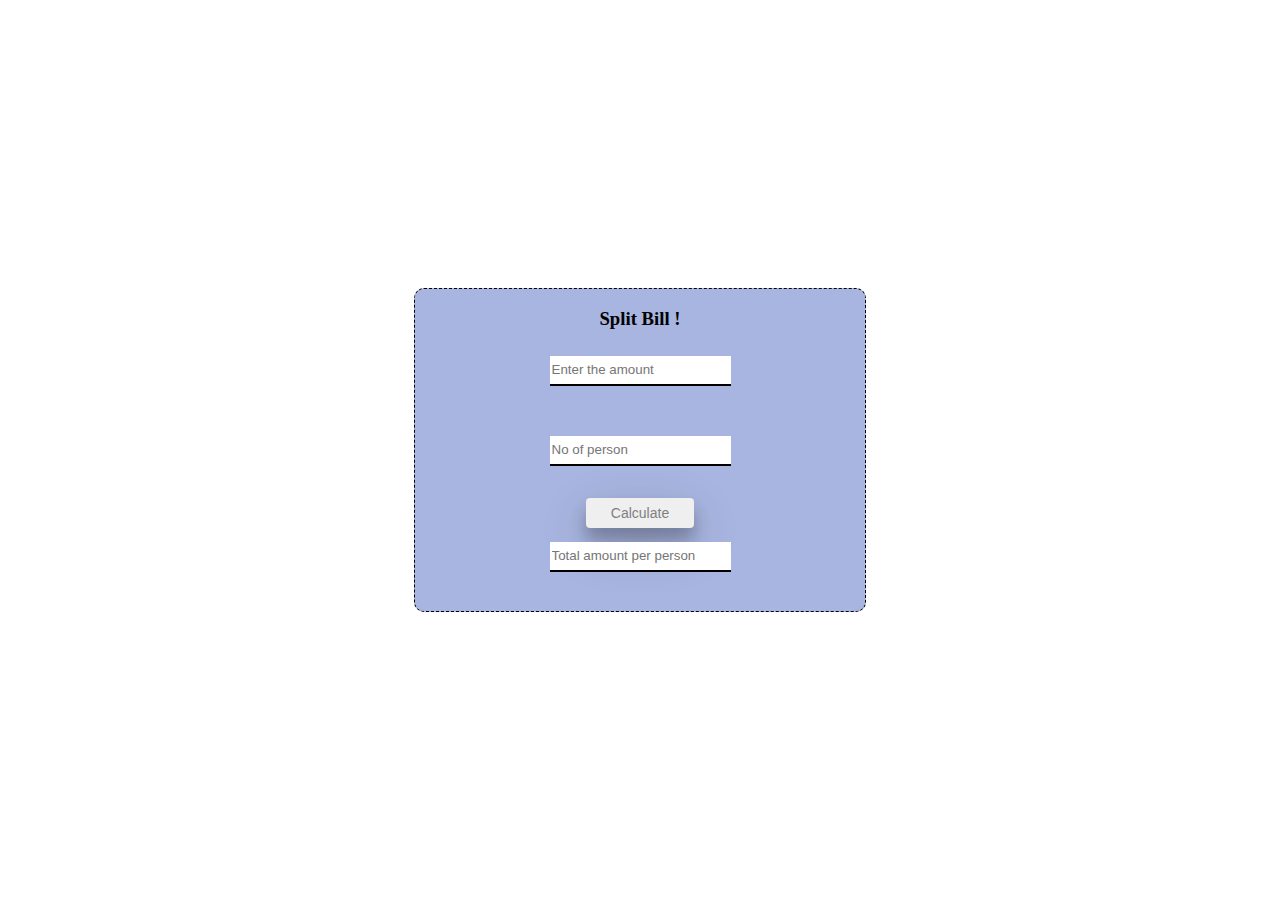
<file: Assignments/billSplit/index.html>
<!DOCTYPE html>
<html lang="en">
<head>
    <meta charset="UTF-8">
    <meta name="viewport" content="width=device-width, initial-scale=1.0">
    <title>Split Bill</title>
    <link rel="stylesheet" href="./style.css">
</head>
<body>
    <div class="container">
        <h3>Split Bill !</h3>
        <input type="text" placeholder="Enter the amount" class="amount" id="amt">
        <span id="warning1" style="color: red;"></span><br><br>
        <input type="text" placeholder="No of person" class="person" id="prn">
        <span id="warning2" style="color: red;"></span><br>
        <button class="calculation" id="cal">Calculate</button>
        <input type="text" placeholder="Total amount per person" class="total" id="ttl">
        <p id="result"></p> <!-- Element to display the calculated total -->
    </div>
    <script src="../billSplit/app.js"></script>
</body>
</html>
</file>
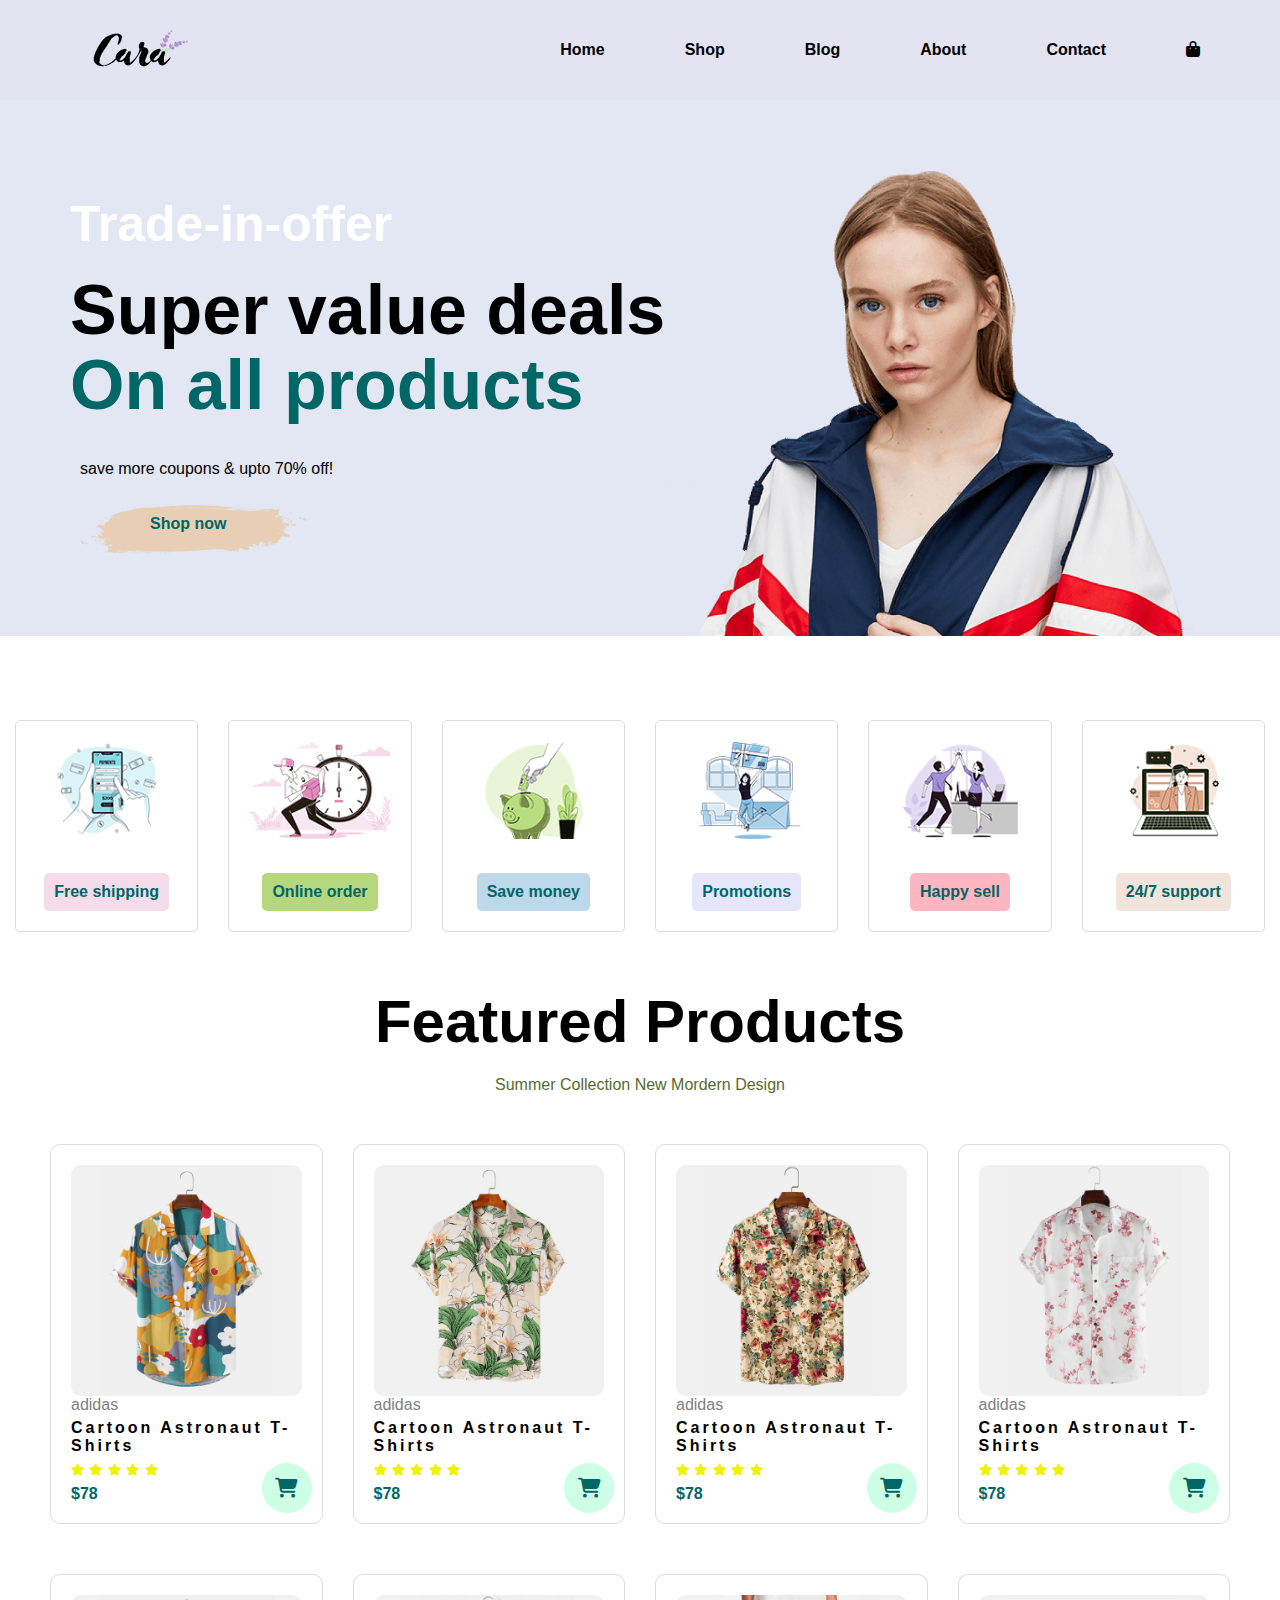
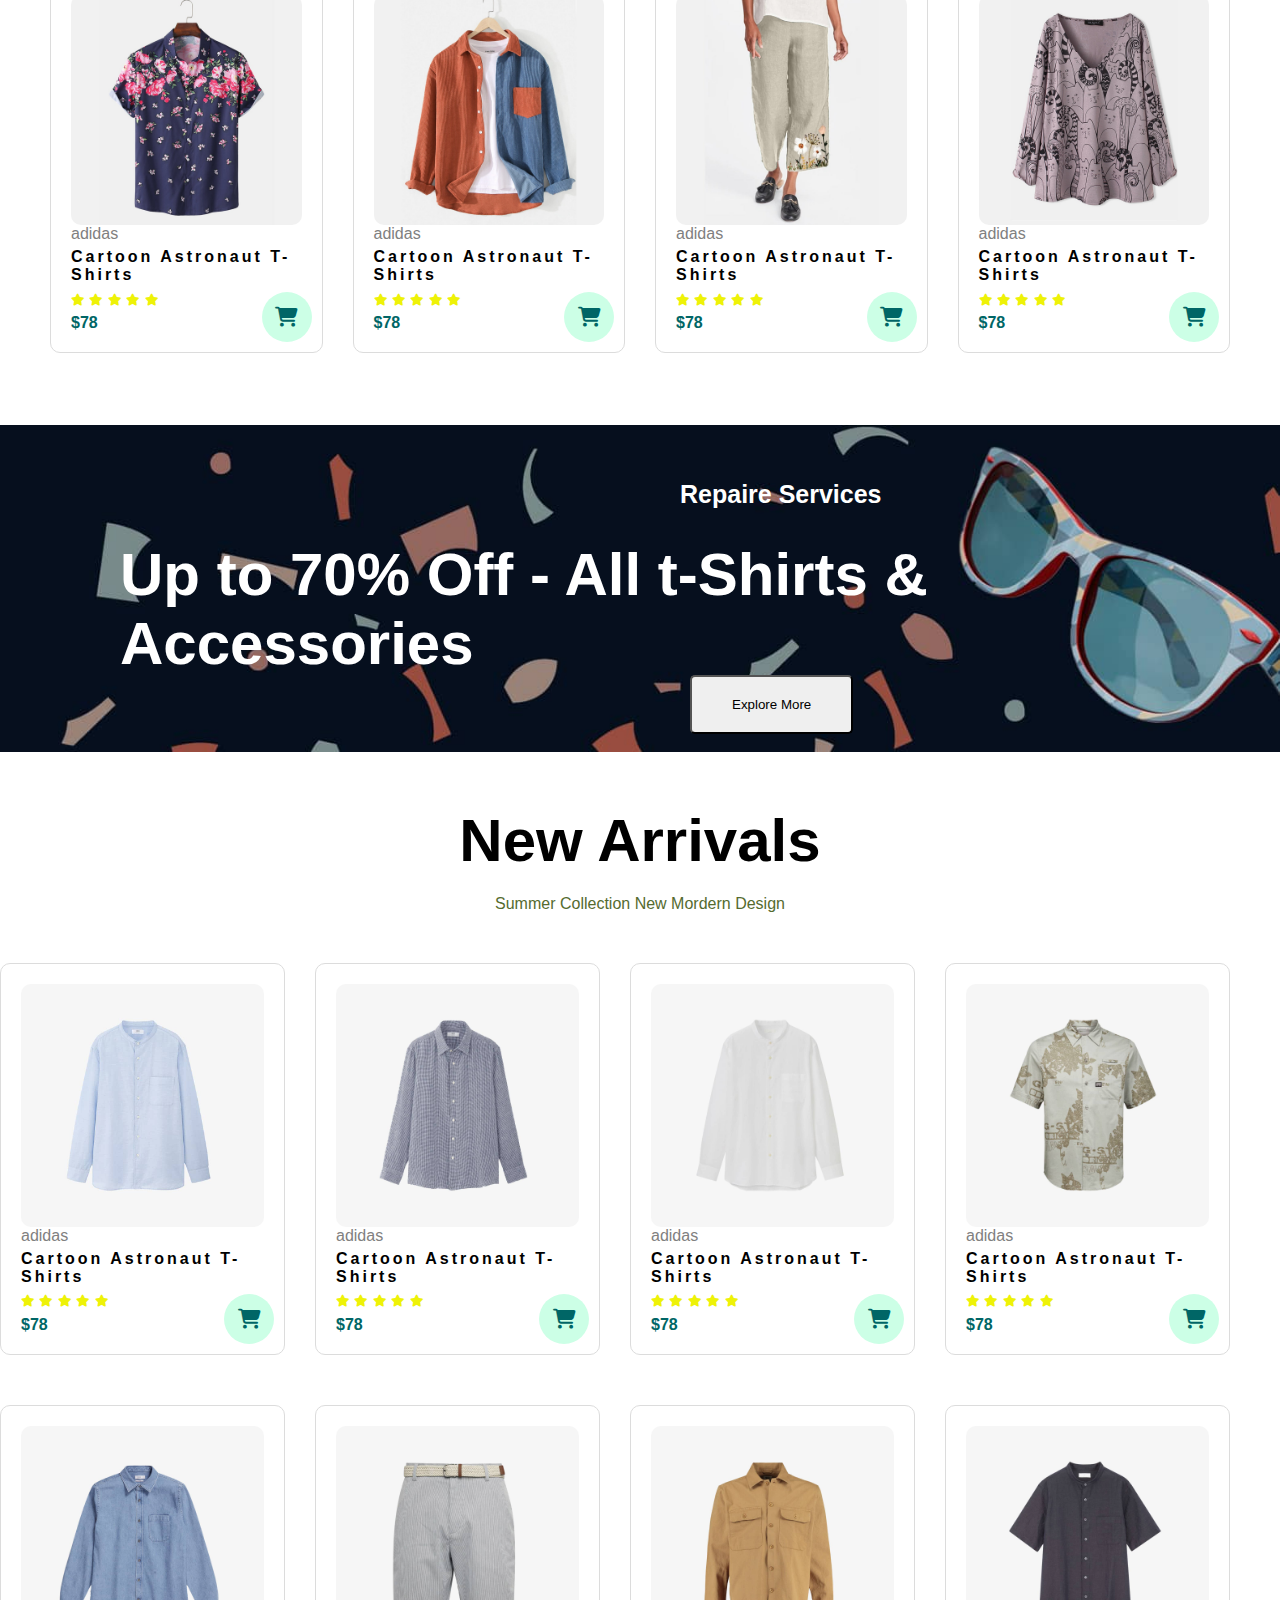
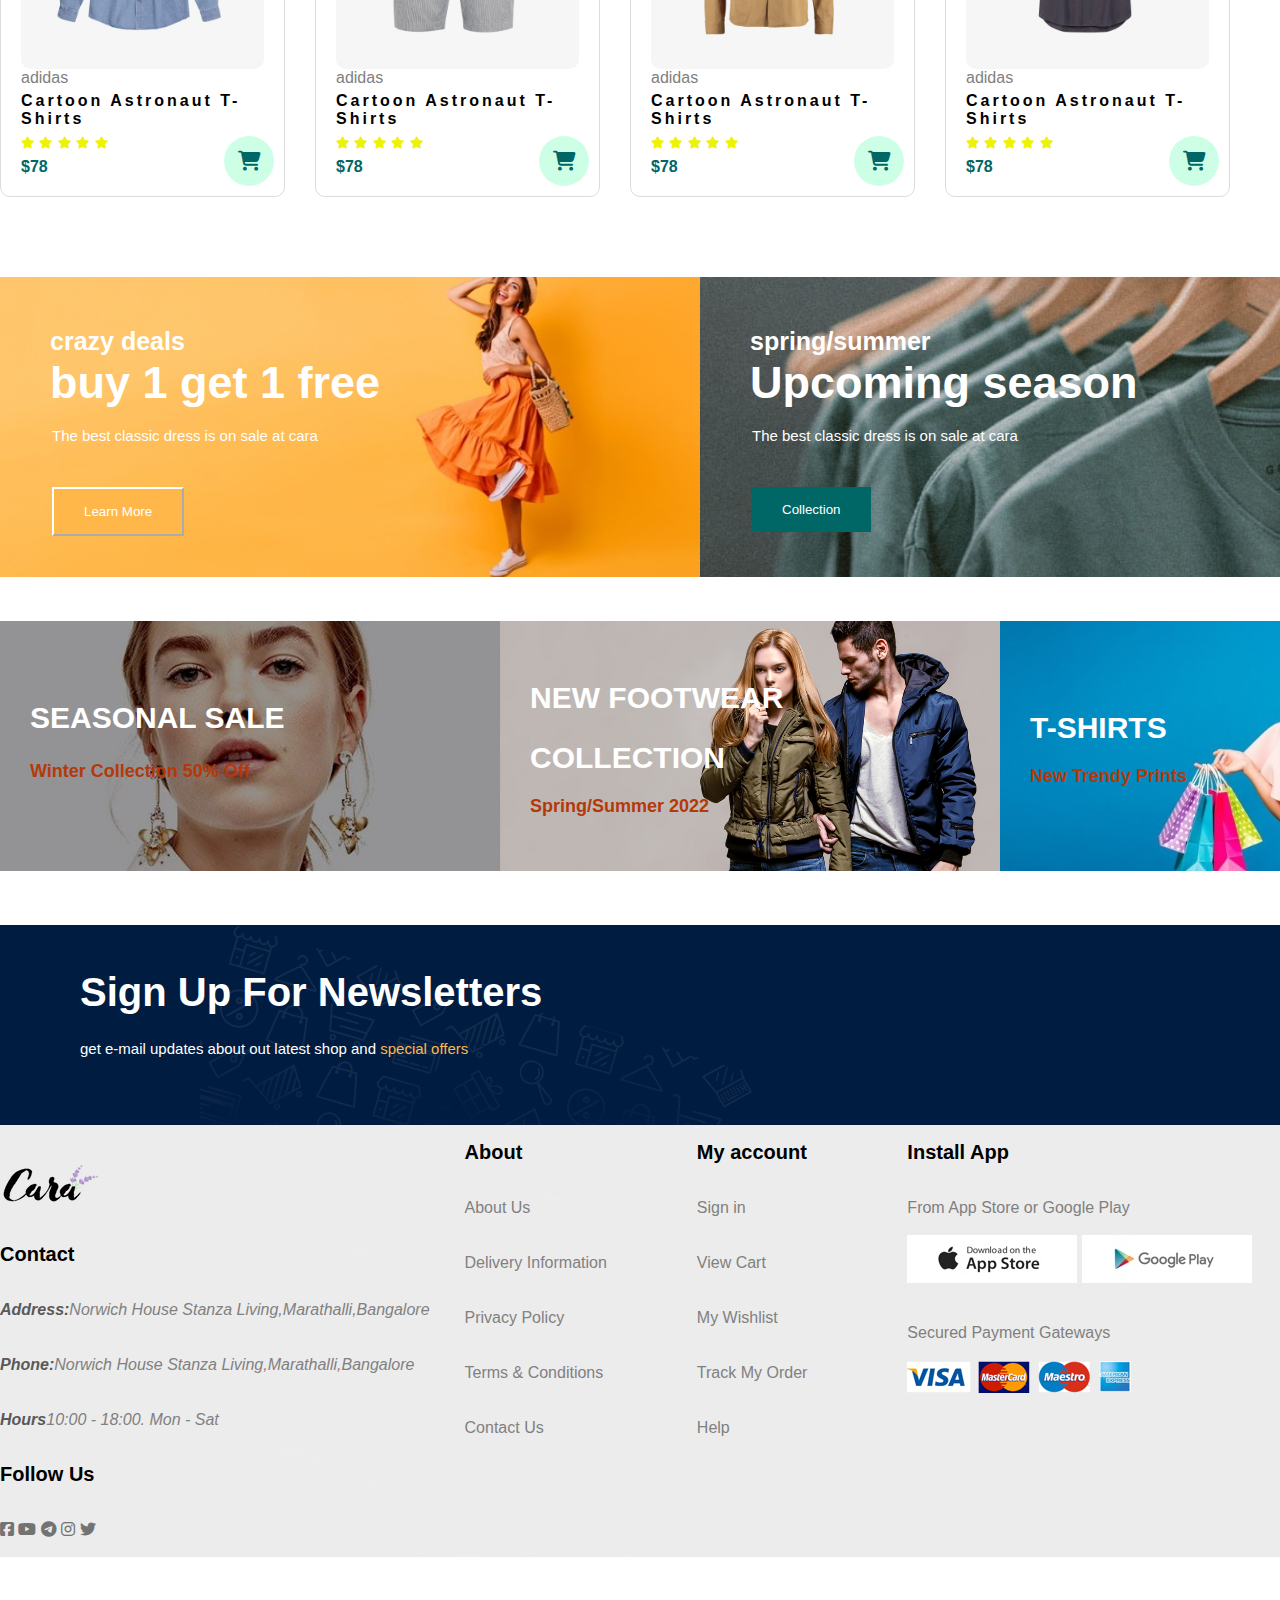
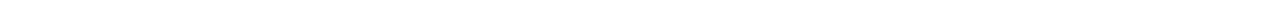
<file: Assignments/Shopping website/index.html>
<!DOCTYPE html>
<html lang="en">
<head>
    <meta charset="UTF-8">
    <meta name="viewport" content="width=device-width, initial-scale=1.0">
    <title>Shopping Website</title>
    <link rel="stylesheet" href="./style.css">
    <link rel="stylesheet" href="https://cdnjs.cloudflare.com/ajax/libs/font-awesome/6.4.0/css/all.min.css">
</head>
<body>
    <nav class="navBar">
        <div class="navLogo">
            <img src="./images/logo.png" alt="logo">
        </div>
    <div class="container">
        <div class="containerItems"> <a href="#"> Home </a> </div>
        <div class="containerItems"> <a href="#"> Shop </a> </div>
        <div class="containerItems" > <a href="#"> Blog </a> </div>
        <div class="containerItems"> <a href="#"> About </a> </div>
        <div class="containerItems"> <a href="#"> Contact </a> </div>
        <div class="containerItems"> <a href="#"> <i class="fa-solid fa-bag-shopping" style="color: #000000;">  </i> </a> </div>
    </div>
     </nav>
   
    <div class="banner1">
        <img src="./images/hero4crop.png" alt="banner" width="100%">
     <div class="banContent1">
        <p > Trade-in-offer </p>
     </div>
     <div class="banContent2" >
        <p>Super value deals</p>
     </div>
     <div class="banContent3">
        <p >On all products</p>
     </div>  
     <div class="banContent4">
        <p>save more coupons & upto 70% off!</p>
     </div> 
     <div class="submitimg">
        <img src="./images/button.png" alt="submit">
     </div>
     <div class="banContent5">
        Shop now
     </div>
     </div>
     <div class="card-container1">
        <div class="card1">
          <img src="./images/features/f1.png" alt="Image 1">
          <p class="p1">Free shipping</p>
        </div>
        <div class="card1">
          <img src="./images/features/f2.png" alt="Image 2">
          <p class="p2">Online order</p>
        </div>
        <div class="card1">
            <img src="./images/features/f3.png" alt="Image 3">
            <p class="p3">Save money</p>
          </div>
          <div class="card1">
            <img src="./images/features/f4.png" alt="Image 4">
            <p class="p4">Promotions</p>
          </div>
          <div class="card1">
            <img src="./images/features/f5.png" alt="Image 5">
            <p class="p5">Happy sell</p>
          </div>
          <div class="card1">
            <img src="./images/features/f6.png" alt="Image 6">
            <p class="p6">24/7 support</p>
          </div>  
       
      </div>
      <div class="afterBannerText1">
      <p>Featured Products</p>
     </div>
     </div>
     <div class="afterBannerText2">
     <p>Summer Collection New Mordern Design</p>
     </div>


        <div class="card-container2">
          <div class="card2">
            <img src="./images/products/f1.jpg" alt="Image 1" class="cardimg">
            <p class="p7">adidas</p>
            <p class="p8">Cartoon Astronaut T-Shirts</p>
            <div class="stars">
              <i class="fa-solid fa-star fa-xs" style="color: #eef207;"></i>
              <i class="fa-solid fa-star fa-xs" style="color: #eef207;"></i>
              <i class="fa-solid fa-star fa-xs" style="color: #eef207;"></i>
              <i class="fa-solid fa-star fa-xs" style="color: #eef207;"></i>
              <i class="fa-solid fa-star fa-xs" style="color: #eef207;"></i>
            </div>
            <p class="price">$78</p>
            <div class="cart">
              <i class="fa-solid fa-cart-shopping" style="color: #006666;"></i> 
            </div>
          </div>
        
          <div class="card2">
            <img src="./images/products/f2.jpg" alt="Image 1" class="cardimg">
            <p class="p7">adidas</p>
            <p class="p8">Cartoon Astronaut T-Shirts</p>
            <div class="stars">
              <i class="fa-solid fa-star fa-xs" style="color: #eef207;"></i>
              <i class="fa-solid fa-star fa-xs" style="color: #eef207;"></i>
              <i class="fa-solid fa-star fa-xs" style="color: #eef207;"></i>
              <i class="fa-solid fa-star fa-xs" style="color: #eef207;"></i>
              <i class="fa-solid fa-star fa-xs" style="color: #eef207;"></i>
            </div>
            <p class="price">$78</p>
            <div class="cart">
              <i class="fa-solid fa-cart-shopping" style="color: #006666;"></i> 
            </div>
          </div>
        
          <div class="card2">
            <img src="./images/products/f3.jpg" alt="Image 1" class="cardimg">
            <p class="p7">adidas</p>
            <p class="p8">Cartoon Astronaut T-Shirts</p>
            <div class="stars">
              <i class="fa-solid fa-star fa-xs" style="color: #eef207;"></i>
              <i class="fa-solid fa-star fa-xs" style="color: #eef207;"></i>
              <i class="fa-solid fa-star fa-xs" style="color: #eef207;"></i>
              <i class="fa-solid fa-star fa-xs" style="color: #eef207;"></i>
              <i class="fa-solid fa-star fa-xs" style="color: #eef207;"></i>
            </div>
            <p class="price">$78</p>
            <div class="cart">
              <i class="fa-solid fa-cart-shopping" style="color: #006666;"></i> 
            </div>
          </div>

          <div class="card2">
            <img src="./images/products/f4.jpg" alt="Image 1" class="cardimg">
            <p class="p7">adidas</p>
            <p class="p8">Cartoon Astronaut T-Shirts</p>
            <div class="stars">
              <i class="fa-solid fa-star fa-xs" style="color: #eef207;"></i>
              <i class="fa-solid fa-star fa-xs" style="color: #eef207;"></i>
              <i class="fa-solid fa-star fa-xs" style="color: #eef207;"></i>
              <i class="fa-solid fa-star fa-xs" style="color: #eef207;"></i>
              <i class="fa-solid fa-star fa-xs" style="color: #eef207;"></i>
            </div>
            <p class="price">$78</p>
            <div class="cart">
              <i class="fa-solid fa-cart-shopping" style="color: #006666;"></i> 
            </div>
          </div>
        </div>



        <div class="card-container3">
          <div class="card3">
            <img src="./images/products/f5.jpg" alt="Image 1" class="cardimg">
            <p class="p7">adidas</p>
            <p class="p8">Cartoon Astronaut T-Shirts</p>
            <div class="stars">
              <i class="fa-solid fa-star fa-xs" style="color: #eef207;"></i>
              <i class="fa-solid fa-star fa-xs" style="color: #eef207;"></i>
              <i class="fa-solid fa-star fa-xs" style="color: #eef207;"></i>
              <i class="fa-solid fa-star fa-xs" style="color: #eef207;"></i>
              <i class="fa-solid fa-star fa-xs" style="color: #eef207;"></i>
            </div>
            <p class="price">$78</p>
            <div class="cart">
              <i class="fa-solid fa-cart-shopping" style="color: #006666;"></i> 
            </div>
          </div>
        
          <div class="card3">
            <img src="./images/products/f6.jpg" alt="Image 1" class="cardimg">
            <p class="p7">adidas</p>
            <p class="p8">Cartoon Astronaut T-Shirts</p>
            <div class="stars">
              <i class="fa-solid fa-star fa-xs" style="color: #eef207;"></i>
              <i class="fa-solid fa-star fa-xs" style="color: #eef207;"></i>
              <i class="fa-solid fa-star fa-xs" style="color: #eef207;"></i>
              <i class="fa-solid fa-star fa-xs" style="color: #eef207;"></i>
              <i class="fa-solid fa-star fa-xs" style="color: #eef207;"></i>
            </div>
            <p class="price">$78</p>
            <div class="cart">
              <i class="fa-solid fa-cart-shopping" style="color: #006666;"></i> 
            </div>
          </div>
        
          <div class="card3">
            <img src="./images/products/f7.jpg" alt="Image 1" class="cardimg">
            <p class="p7">adidas</p>
            <p class="p8">Cartoon Astronaut T-Shirts</p>
            <div class="stars">
              <i class="fa-solid fa-star fa-xs" style="color: #eef207;"></i>
              <i class="fa-solid fa-star fa-xs" style="color: #eef207;"></i>
              <i class="fa-solid fa-star fa-xs" style="color: #eef207;"></i>
              <i class="fa-solid fa-star fa-xs" style="color: #eef207;"></i>
              <i class="fa-solid fa-star fa-xs" style="color: #eef207;"></i>
            </div>
            <p class="price">$78</p>
            <div class="cart">
              <i class="fa-solid fa-cart-shopping" style="color: #006666;"></i> 
            </div>
          </div>

          <div class="card3">
            <img src="./images/products/f8.jpg" alt="Image 1" class="cardimg">
            <p class="p7">adidas</p>
            <p class="p8">Cartoon Astronaut T-Shirts</p>
            <div class="stars">
              <i class="fa-solid fa-star fa-xs" style="color: #eef207;"></i>
              <i class="fa-solid fa-star fa-xs" style="color: #eef207;"></i>
              <i class="fa-solid fa-star fa-xs" style="color: #eef207;"></i>
              <i class="fa-solid fa-star fa-xs" style="color: #eef207;"></i>
              <i class="fa-solid fa-star fa-xs" style="color: #eef207;"></i>
            </div>
            <p class="price">$78</p>
            <div class="cart">
              <i class="fa-solid fa-cart-shopping" style="color: #006666;"></i> 
            </div>
          </div>
        </div>
        <br><br><br><br>

           
    <div class="banner2">
      <img src="./images/banner/b2.jpg" alt="banner" width="100%">
    <div class="banContent10">
      <p > Repaire Services </p>
   </div>
   <div class="banContent11" >
      <p>Up to 70% Off - All t-Shirts & Accessories </p>
   </div>
     <button class="explorebut">Explore More</button>
   </div>

       
  </div>
  <div class="afterBannerText3">
  <p>New Arrivals</p>
 </div>
 </div>
 <div class="afterBannerText4">
 <p>Summer Collection New Mordern Design</p>
 </div> 

 <div class="card-container4">
  <div class="card2">
    <img src="./images/products/n1.jpg" alt="Image 1" class="cardimg">
    <p class="p7">adidas</p>
    <p class="p8">Cartoon Astronaut T-Shirts</p>
    <div class="stars">
      <i class="fa-solid fa-star fa-xs" style="color: #eef207;"></i>
      <i class="fa-solid fa-star fa-xs" style="color: #eef207;"></i>
      <i class="fa-solid fa-star fa-xs" style="color: #eef207;"></i>
      <i class="fa-solid fa-star fa-xs" style="color: #eef207;"></i>
      <i class="fa-solid fa-star fa-xs" style="color: #eef207;"></i>
    </div>
    <p class="price">$78</p>
    <div class="cart">
      <i class="fa-solid fa-cart-shopping" style="color: #006666;"></i> 
    </div>
  </div>

  <div class="card2">
    <img src="./images/products/n2.jpg" alt="Image 1" class="cardimg">
    <p class="p7">adidas</p>
    <p class="p8">Cartoon Astronaut T-Shirts</p>
    <div class="stars">
      <i class="fa-solid fa-star fa-xs" style="color: #eef207;"></i>
      <i class="fa-solid fa-star fa-xs" style="color: #eef207;"></i>
      <i class="fa-solid fa-star fa-xs" style="color: #eef207;"></i>
      <i class="fa-solid fa-star fa-xs" style="color: #eef207;"></i>
      <i class="fa-solid fa-star fa-xs" style="color: #eef207;"></i>
    </div>
    <p class="price">$78</p>
    <div class="cart">
      <i class="fa-solid fa-cart-shopping" style="color: #006666;"></i> 
    </div>
  </div>

  <div class="card2">
    <img src="./images/products/n3.jpg" alt="Image 1" class="cardimg">
    <p class="p7">adidas</p>
    <p class="p8">Cartoon Astronaut T-Shirts</p>
    <div class="stars">
      <i class="fa-solid fa-star fa-xs" style="color: #eef207;"></i>
      <i class="fa-solid fa-star fa-xs" style="color: #eef207;"></i>
      <i class="fa-solid fa-star fa-xs" style="color: #eef207;"></i>
      <i class="fa-solid fa-star fa-xs" style="color: #eef207;"></i>
      <i class="fa-solid fa-star fa-xs" style="color: #eef207;"></i>
    </div>
    <p class="price">$78</p>
    <div class="cart">
      <i class="fa-solid fa-cart-shopping" style="color: #006666;"></i> 
    </div>
  </div>

  <div class="card2">
    <img src="./images/products/n4.jpg" alt="Image 1" class="cardimg">
    <p class="p7">adidas</p>
    <p class="p8">Cartoon Astronaut T-Shirts</p>
    <div class="stars">
      <i class="fa-solid fa-star fa-xs" style="color: #eef207;"></i>
      <i class="fa-solid fa-star fa-xs" style="color: #eef207;"></i>
      <i class="fa-solid fa-star fa-xs" style="color: #eef207;"></i>
      <i class="fa-solid fa-star fa-xs" style="color: #eef207;"></i>
      <i class="fa-solid fa-star fa-xs" style="color: #eef207;"></i>
    </div>
    <p class="price">$78</p>
    <div class="cart">
      <i class="fa-solid fa-cart-shopping" style="color: #006666;"></i> 
    </div>
  </div>
</div>  


<div class="card-container5">
  <div class="card3">
    <img src="./images/products/n5.jpg" alt="Image 1" class="cardimg">
    <p class="p7">adidas</p>
    <p class="p8">Cartoon Astronaut T-Shirts</p>
    <div class="stars">
      <i class="fa-solid fa-star fa-xs" style="color: #eef207;"></i>
      <i class="fa-solid fa-star fa-xs" style="color: #eef207;"></i>
      <i class="fa-solid fa-star fa-xs" style="color: #eef207;"></i>
      <i class="fa-solid fa-star fa-xs" style="color: #eef207;"></i>
      <i class="fa-solid fa-star fa-xs" style="color: #eef207;"></i>
    </div>
    <p class="price">$78</p>
    <div class="cart">
      <i class="fa-solid fa-cart-shopping" style="color: #006666;"></i> 
    </div>
  </div>

  <div class="card3">
    <img src="./images/products/n6.jpg" alt="Image 1" class="cardimg">
    <p class="p7">adidas</p>
    <p class="p8">Cartoon Astronaut T-Shirts</p>
    <div class="stars">
      <i class="fa-solid fa-star fa-xs" style="color: #eef207;"></i>
      <i class="fa-solid fa-star fa-xs" style="color: #eef207;"></i>
      <i class="fa-solid fa-star fa-xs" style="color: #eef207;"></i>
      <i class="fa-solid fa-star fa-xs" style="color: #eef207;"></i>
      <i class="fa-solid fa-star fa-xs" style="color: #eef207;"></i>
    </div>
    <p class="price">$78</p>
    <div class="cart">
      <i class="fa-solid fa-cart-shopping" style="color: #006666;"></i> 
    </div>
  </div>

  <div class="card3">
    <img src="./images/products/n7.jpg" alt="Image 1" class="cardimg">
    <p class="p7">adidas</p>
    <p class="p8">Cartoon Astronaut T-Shirts</p>
    <div class="stars">
      <i class="fa-solid fa-star fa-xs" style="color: #eef207;"></i>
      <i class="fa-solid fa-star fa-xs" style="color: #eef207;"></i>
      <i class="fa-solid fa-star fa-xs" style="color: #eef207;"></i>
      <i class="fa-solid fa-star fa-xs" style="color: #eef207;"></i>
      <i class="fa-solid fa-star fa-xs" style="color: #eef207;"></i>
    </div>
    <p class="price">$78</p>
    <div class="cart">
      <i class="fa-solid fa-cart-shopping" style="color: #006666;"></i> 
    </div>
  </div>

  <div class="card3">
    <img src="./images/products/n8.jpg" alt="Image 1" class="cardimg">
    <p class="p7">adidas</p>
    <p class="p8">Cartoon Astronaut T-Shirts</p>
    <div class="stars">
      <i class="fa-solid fa-star fa-xs" style="color: #eef207;"></i>
      <i class="fa-solid fa-star fa-xs" style="color: #eef207;"></i>
      <i class="fa-solid fa-star fa-xs" style="color: #eef207;"></i>
      <i class="fa-solid fa-star fa-xs" style="color: #eef207;"></i>
      <i class="fa-solid fa-star fa-xs" style="color: #eef207;"></i>
    </div>
    <p class="price">$78</p>
    <div class="cart">
      <i class="fa-solid fa-cart-shopping" style="color: #006666;"></i> 
    </div>
  </div>
</div> 



<div class="naveenContainer">
 <div class="naveenConImg1">
  <img src="./images/banner/b17.jpg" alt="banner">
  <p class="caption-text1">crazy deals</p>
  <p class="caption-text2">buy 1 get 1 free</p>
  <p class="caption-text3">The best classic dress is on sale at cara</p>
  <button class="learnbut">Learn More</button>
 </div>
 <div class="naveenConImg2">
  <img src="./images/banner/b10.jpg" alt="banner">
      <p class="caption-text4">spring/summer</p>
      <p class="caption-text5">Upcoming season</p>
      <p class="caption-text6">The best classic dress is on sale at cara</p>
      <button class="collbut">Collection</button>
 </div>
</div>


 <div class="erumaContainer">
  <div class="erumaConImg">
   <img src="./images/banner/b7.jpg" alt="banner">
   <p class="caption-text7">SEASONAL SALE</p>
   <p class="caption-text8">Winter Collection 50% Off</p>
  </div>
  <div class="erumaConImg">
   <img src="./images/banner/b4.jpg" alt="banner">
       <p class="caption-text9">NEW FOOTWEAR</p>
       <p class="caption-text10">COLLECTION</p>
       <p class="caption-text11">Spring/Summer 2022</p>   
  </div>
  <div class="erumaConImg">
    <img src="./images/banner/b18.jpg" alt="banner">
        <p class="caption-text12">T-SHIRTS</p>
        <p class="caption-text13">New Trendy Prints</p>
   </div>
 </div>
 <br><br><br>
 <div class="baaduContainer">
  <img src="./images/banner/b14.png" alt="banner">
  <div class="baaducontent">
      <p class="baaducontent1">Sign Up For Newsletters</p>
      <p class="baaducontent2">get e-mail updates about out latest shop and <span class="special">special offers</span></p>
     
  </div>

</div>

 <div class="pannicontainer">

  <div class="panni1">
  <img src="./images/logo.png" alt="logo">
  <p class="contact">Contact</p>
  <p><b><i class="text1">Address:</i></b><i class="text">Norwich House Stanza Living,Marathalli,Bangalore</i></p>
  <p><b><i class="text1">Phone:</i></b><i class="text">Norwich House Stanza Living,Marathalli,Bangalore</i></p>
  <p><b><i class="text1">Hours</i></b><i class="text">10:00 - 18:00. Mon - Sat</i></p>
  <p class="follow">Follow Us</p>
  <i class="fa-brands fa-square-facebook" style="color: #737373;"></i>
  <i class="fa-brands fa-youtube" style="color: #737373;"></i>
  <i class="fa-brands fa-telegram" style="color: #737373;"></i>
  <i class="fa-brands fa-instagram" style="color: #737373;"></i>
  <i class="fa-brands fa-twitter" style="color: #737373;"></i>
  </div>

  <div class="panni2">
      <p class="about">About</p>
      <p class="text">About Us</p>
      <p class="text">Delivery Information</p>
      <p class="text">Privacy Policy</p>
      <p class="text">Terms & Conditions</p>
      <p class="text">Contact Us</p>
  </div>

  <div class="panni3">
      <p class="about">My account</p>
      <p class="text">Sign in</p>
      <p class="text">View Cart</p>
      <p class="text">My Wishlist</p>
      <p class="text">Track My Order</p>
      <p class="text">Help</p>
  </div>
  <div class="panni4">
    <p class="about">Install App</p>
    <p class="text">From App Store or Google Play</p>
    <img src="./images/pay/app.jpg" alt="appstore logo" >
    <img src="./images/pay/play.jpg" alt="playstore logo">
    <p class="text">Secured Payment Gateways</p>
    <img src="./images/pay/pay.png" alt="payment logo">

  </div>
  </div>
 </body>
</html>
</file>
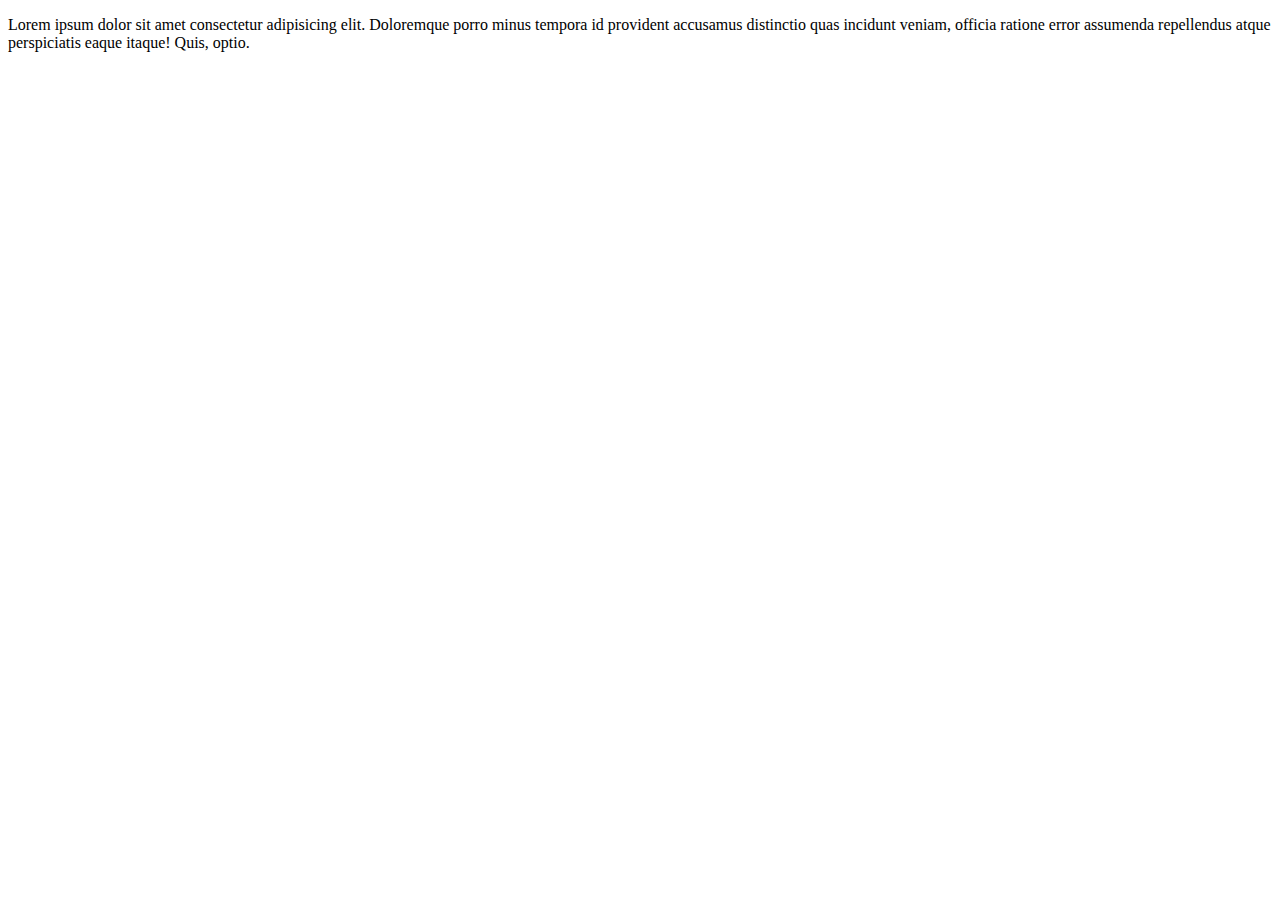
<file: Assignments/git26-06-23.html>
<!DOCTYPE html>
<html lang="en">
<head>
    <meta charset="UTF-8">
    <meta name="viewport" content="width=device-width, initial-scale=1.0">
    <title>Github</title>
</head>
<body>
    <p>Lorem ipsum dolor sit amet consectetur adipisicing elit. Doloremque porro minus tempora id provident accusamus distinctio quas incidunt veniam, officia ratione error assumenda repellendus atque perspiciatis eaque itaque! Quis, optio.</p>
</body>
</html>
</file>
<file: Assignments/billSplit/style.css>
html, body {
    height: 100%;
    margin: 0;
    display: flex;
    justify-content: center;
    align-items: center;
  }
  
.container{
    display: flex;
    flex-direction: column;
    justify-content:space-evenly;
    border: 1px dashed black;
    border-radius: 10px;
    width: fit-content;
    align-items: center;
    width: 450px;
    background-color: rgb(168, 181, 224) ;
    
}
.amount , .person , .calculation , .total {
    margin: 7px;
    width: fit-content;
}

.amount , .person , .total {
   height: 30px;
   border: none;
   border-bottom: 2px solid black;
   box-sizing: border-box;
   background-color: rgb (200, 217, 240);
}

.calculation{
        background-color:rgb (200, 217, 240);
        border: none;
        padding: 7px 25px;
        text-align: center;
        text-decoration: none;
        display: inline-block;
        font-size: 14px;
        color:grey;
        cursor: pointer;
        border-radius: 4px;
        box-shadow: 0 12px 16px 0 rgba(0,0,0,0.24), 0 17px 50px 0 rgba(0,0,0,0.19);
        
}
</file>
<file: Assignments/Shopping website/style.css>
*{
    margin: 0px;
    padding: 0px;
}
.navBar{
    background-color:rgb(228,227,242);
    display: flex;
    flex-wrap: wrap;
    height: 100px;
   box-shadow: 0px 2px 5px rgba(0,0,0,0.5);
   position: sticky;
    
    }
.navLogo{
    display: flex;
    align-items: center;
    padding-left: 90px; 

} 
.container {
   display: flex;
   align-items: center;
   justify-content: flex-end;
   flex-grow: 1;
}
.navBar .container .containerItems{
    padding: 40px;
    
    
}
.navBar .container .containerItems:last-child a i.fa-solid.fa-bag-shopping{
    padding-right: 40px;
}
.navBar .container .containerItems a{
   text-decoration: none;   
}
a {
    font-family: 'Segoe UI', Tahoma, Geneva, Verdana, sans-serif;
    font-weight: 650;
    color: #000;
}
a:hover{
    color:#006666;
}
.navBar .container .containerItems:last-child a i.fa-solid.fa-bag-shopping:hover {
    color:#006666;
}
.navBar .container .containerItems a {
    position: relative;
    text-decoration: none;
}

.navBar .container .containerItems a::after {
    content: "";
    position: absolute;
    bottom: -2px;
    left: 0;
    width: 0;
    height: 2px;
    background-color:#006666;
    transition: width 0.3s ease-in-out;
}

.navBar .container .containerItems a:hover::after {
    width: 50%;
}
.banner1{
    position: relative;
}
.banContent1{
    position: absolute;
    color: white;
    font-family:'Segoe UI', Tahoma, Geneva, Verdana, sans-serif; 
    font-size: 50px;
    font-weight: bolder;
    top: 95px;
    left: 70px;
}
.banContent2{
    position: absolute;
    color:#000 ;
    font-family:'Segoe UI', Tahoma, Geneva, Verdana, sans-serif; 
    font-size: 70px;
    font-weight: bolder;
    top: 170px;
    left: 70px;
}
.banContent3{
    position: absolute;
    color: #006666 ;
    font-family:'Segoe UI', Tahoma, Geneva, Verdana, sans-serif; 
    font-size: 70px;
    font-weight: bolder;
    top: 245px;
    left: 70px;
}
.banContent4{
  position: absolute;  
  top: 360px;
  left: 80px;
  font-family:'Segoe UI', Tahoma, Geneva, Verdana, sans-serif; 
  font-weight: lighter;
}
.submitimg{
    position: absolute;
    top:405px ;
    left: 80px;
}
.banContent5{
    position: absolute;
    top: 415px;
    left: 150px;
    font-family: 'Segoe UI', Tahoma, Geneva, Verdana, sans-serif;
    font-weight: bold;
    color: #006666;
}

.card-container1 {
    display: flex;
    margin-top: 80px;
  }
  
.card1 {
    width: calc(100% / 6);
    border: 1px solid gainsboro;
    padding: 20px;
    box-sizing: border-box;
    text-align: center;
    margin-right: 30px;
    border-radius: 5px;
  }
.card-container1 .card1:first-child {
    margin-left: 15px; 
  }
  
.card1:last-child {
    margin-right: 15px; 
  }
  
  .card1 img {
    width: 100%;
    height: auto;
    margin-bottom: 30px;
  }
  
.card1 .p1 {
    margin: 0;
    background-color:rgb(245,220,235);
    padding: 10px;
    border-radius: 5px;
    display: inline-block;
    font-family: 'Segoe UI', Tahoma, Geneva, Verdana, sans-serif;
    color: #006666;
    font-weight: bold;
  }
.card1 .p2 {
    margin: 0;
    background-color:rgb(183,215,127);
    padding: 10px;
    border-radius: 5px;
    display: inline-block;
    font-family: 'Segoe UI', Tahoma, Geneva, Verdana, sans-serif;
    color: #006666;
    font-weight: bold;
  }
.card1 .p3 {
    margin: 0;
    background-color:rgb(189,216,234);
    padding: 10px;
    border-radius: 5px;
    display: inline-block;
    font-family: 'Segoe UI', Tahoma, Geneva, Verdana, sans-serif;
    color: #006666;
    font-weight: bold;
  }
.card1 .p4 {
    margin: 0;
    background-color:lavender;
    padding: 10px;
    border-radius: 5px;
    display: inline-block;
    font-family: 'Segoe UI', Tahoma, Geneva, Verdana, sans-serif;
    color: #006666;
    font-weight: bold;
  }
.card1 .p5 {
    margin: 0;
    background-color:rgb(255,182,193);
    padding: 10px;
    border-radius: 5px;
    display: inline-block;
    font-family: 'Segoe UI', Tahoma, Geneva, Verdana, sans-serif;
    color: #006666;
    font-weight: bold;
  }
  .card1 .p6 {
    margin: 0;
    background-color:rgb(240,228,221);
    padding: 10px;
    border-radius: 5px;
    display: inline-block;
    font-family: 'Segoe UI', Tahoma, Geneva, Verdana, sans-serif;
    color: #006666;
    font-weight: bold;
  }
.afterBannerText1{
    padding-top: 55px;
    font-family: 'Segoe UI', Tahoma, Geneva, Verdana, sans-serif;
    font-weight: bold;
    font-size: 60px;
    text-align: center;
    
}
.afterBannerText2{
    padding-top: 20px;
    font-family: 'Segoe UI', Tahoma, Geneva, Verdana, sans-serif;
    font-weight: 500;
    /* font-size: 60px; */
    text-align: center;
    color:  #556b2f;
    
}


.card-container2 {
  display: flex;
  margin-top: 50px;
}

.card2 {
  position: relative;
  width: calc(100% / 4);
  border: 1px solid gainsboro;
  padding: 20px;
  box-sizing: border-box;
  text-align: center;
  margin-right: 30px;
  border-radius: 10px;
  display: flex;
  flex-direction: column;
  justify-content: center;
}

.card-container2 .card2:first-child {
  margin-left: 50px; 
}

.card2:last-child {
  margin-right: 50px; 
}

.cardimg {
  width: 100%;
  height: 100%;
  object-fit: contain;
  border-radius: 10px;
}

.p7 {
  font-family: 'Segoe UI', Tahoma, Geneva, Verdana, sans-serif;
  color: grey;
  text-align: left;
}

.p8 {
  font-family: 'Segoe UI', Tahoma, Geneva, Verdana, sans-serif;
  font-weight: bold;
  text-align: left;
  margin-top: 5px;
  letter-spacing: 3px;
}

.stars {
  text-align: left;
  margin-top: 7px;
}

.price {
  color: #006666;
  font-weight: bold;
  text-align: left;
  margin-top: 5px;
}

.cart {
  position: absolute;
  bottom: 10px;
  right: 10px;
  width: 50px;
  height: 50px;
  border-radius: 50%;
  background-color: #ccffe6;
  display: flex;
  justify-content: center;
  align-items: center;
}

.fa-cart-shopping {
  color: #006666;
  font-size: 20px;
}

.card-container3 {
  display: flex;
  margin-top: 50px;
}
.card3 {
  position: relative;
  width: calc(100% / 4);
  border: 1px solid gainsboro;
  padding: 20px;
  box-sizing: border-box;
  text-align: center;
  margin-right: 30px;
  border-radius: 10px;
  display: flex;
  flex-direction: column;
  justify-content: center;
}
.card-container3 .card3:first-child {
  margin-left: 50px; 
}

.card3:last-child {
  margin-right: 50px; 
}

.banner2{
  position: relative;
}
.banContent10{
  position: absolute;
  color: white;
  font-family:'Segoe UI', Tahoma, Geneva, Verdana, sans-serif; 
  font-size: 25px;
  font-weight: bolder;
  top: 55px;
  left: 680px;
}
.banContent11{
  position: absolute;
  color: white;
  font-family:'Segoe UI', Tahoma, Geneva, Verdana, sans-serif; 
  font-size: 60px;
  font-weight: bolder;
  top: 115px;
  left: 120px;
}
.explorebut{
  position: absolute;
  font-weight: 500;
  font-family: 'Segoe UI', Tahoma, Geneva, Verdana, sans-serif;
  padding: 20px 40px;
  border-radius: 5px;
  top:250px ;
  left: 690px;
}
.afterBannerText3{
  padding-top: 50px;
  font-family: 'Segoe UI', Tahoma, Geneva, Verdana, sans-serif;
  font-weight: bold;
  font-size: 60px;
  text-align: center;
  
}
.afterBannerText4{
  padding-top: 20px;
  font-family: 'Segoe UI', Tahoma, Geneva, Verdana, sans-serif;
  font-weight: 500;
  /* font-size: 60px; */
  text-align: center;
  color:  #556b2f;
  
}

.card-container4 , .card-container5 {
  display: flex;
  margin-top: 50px;
}

.naveenConImg1{
  position: relative;
}

.caption-text1{
  position: absolute;
  color: white;
  font-family:'Segoe UI', Tahoma, Geneva, Verdana, sans-serif; 
  font-size: 25px;
  font-weight: 700;
  top: 50px;
  left: 50px;
}
.caption-text2{
  position: absolute;
  color: white;
  font-family:'Segoe UI', Tahoma, Geneva, Verdana, sans-serif; 
  font-size: 45px;
  font-weight: bolder;
  top: 80px;
  left: 50px;

}
.caption-text3{
  position: absolute;
  color: white;
  font-family:'Segoe UI', Tahoma, Geneva, Verdana, sans-serif; 
  font-size: 15px;
  font-weight: 500;
  top: 150px;
  left: 52px;

}
.learnbut{
  position: absolute;
  font-weight: 500;
  font-family: 'Segoe UI', Tahoma, Geneva, Verdana, sans-serif;
  padding: 15px 30px;
  background-color: #ffb749;
  border-color: white;
  color: white;
  top:210px ;
  left: 52px;
}
.naveenConImg2{
  position: relative;
}

.caption-text4{
  position: absolute;
  color: white;
  font-family:'Segoe UI', Tahoma, Geneva, Verdana, sans-serif; 
  font-size: 25px;
  font-weight: 700;
  top: 50px;
  left: 50px;
}
.caption-text5{
  position: absolute;
  color: white;
  font-family:'Segoe UI', Tahoma, Geneva, Verdana, sans-serif; 
  font-size: 45px;
  font-weight: bolder;
  top: 80px;
  left: 50px;

}
.caption-text6{
  position: absolute;
  color: white;
  font-family:'Segoe UI', Tahoma, Geneva, Verdana, sans-serif; 
  font-size: 15px;
  font-weight: 500;
  top: 150px;
  left: 52px;
}
.collbut{
  position: absolute;
  font-weight: 500;
  font-family: 'Segoe UI', Tahoma, Geneva, Verdana, sans-serif;
  padding: 15px 30px;
  background-color: #006666;
  border-style: none;
  color: white;
  top:210px ;
  left: 52px;
}

.naveenContainer {
  display: flex;
  flex-direction: row;
  justify-content:space-evenly;
  margin-top: 80px;
}
.naveenConImg1 img,
.naveenConImg2 img {
  width: 700px; 
  height: 300px; 
  object-fit: cover; 
}


.erumaContainer {
  display: flex;
  margin-top: 40px;
  flex-direction: row;
  justify-content: space-around;
}

.erumaConImg {
  flex: 1;
  display: flex;
  flex-direction: column;
  align-items: center;
  text-align: center;
}

.erumaConImg img {
  width: 500px;
  height: 250px;
  object-fit: cover;
}

.erumaConImg{
  position: relative;
}

.caption-text7{
  position: absolute;
  color: white;
  font-family:'Segoe UI', Tahoma, Geneva, Verdana, sans-serif; 
  font-size: 30px;
  font-weight: 700;
  top: 80px;
  left: 30px;
}
.caption-text8{
  position: absolute;
  color:#b4390a;
  font-family:'Segoe UI', Tahoma, Geneva, Verdana, sans-serif; 
  font-size: 18px;
  font-weight: 700;
  top: 140px;
  left: 30px;
}
.caption-text9{
  position: absolute;
  color: white;
  font-family:'Segoe UI', Tahoma, Geneva, Verdana, sans-serif; 
  font-size: 30px;
  font-weight: 700;
  top: 60px;
  left: 30px;
}
.caption-text10{
  position: absolute;
  color: white;
  font-family:'Segoe UI', Tahoma, Geneva, Verdana, sans-serif; 
  font-size: 30px;
  font-weight: 700;
  top: 120px;
  left: 30px;
}
.caption-text11{
  position: absolute;
  color:#b4390a;
  font-family:'Segoe UI', Tahoma, Geneva, Verdana, sans-serif; 
  font-size: 18px;
  font-weight: 700;
  top: 175px;
  left: 30px;
}
.caption-text12{
  position: absolute;
  color: white;
  font-family:'Segoe UI', Tahoma, Geneva, Verdana, sans-serif; 
  font-size: 30px;
  font-weight: 700;
  top: 90px;
  left: 30px;
}
.caption-text13{
  position: absolute;
  color:#b4390a;
  font-family:'Segoe UI', Tahoma, Geneva, Verdana, sans-serif; 
  font-size: 18px;
  font-weight: 700;
  top: 145px;
  left: 30px;
}
.baaduContainer {
  background-color: #001c41;
  width: 100%;
  height: 200px;
  position: relative;
}

.baaduContainer img {
  margin-left: 200px;
}

.baaducontent1{
  position: absolute;
  color: white;
  font-family:'Segoe UI', Tahoma, Geneva, Verdana, sans-serif; 
  font-size: 40px;
  font-weight: bolder;
  top: 45px;
  left: 80px;
}
.baaducontent2{
  position: absolute;
  color: white;
  font-family:'Segoe UI', Tahoma, Geneva, Verdana, sans-serif; 
  font-size: 15px;
  font-weight: 500;
  top: 115px;
  left: 80px;
}
.special{
  color: #ffb749;
}


*{
  font-family: 'Segoe UI', Tahoma, Geneva, Verdana, sans-serif;
}
.pannicontainer{
  background-color: #ececec;
  display: flex;
  line-height: 55px;
  
}
.panni1{
 margin-top: 40px;
}
.panni2{
  margin-left: 35px;
}
.panni3{
  margin-left: 90px;
}
.panni4{
  margin-left: 100px;
}
.text{
  color: #808080;
}
.text1{
  color: #595959;
}
.contact{
  font-weight: bold;
  font-size: 20px;
}
.follow{
  font-weight: bold;
  font-size: 20px;
}
.about{
  font-weight: bold;
  font-size: 20px;
}
</file>
